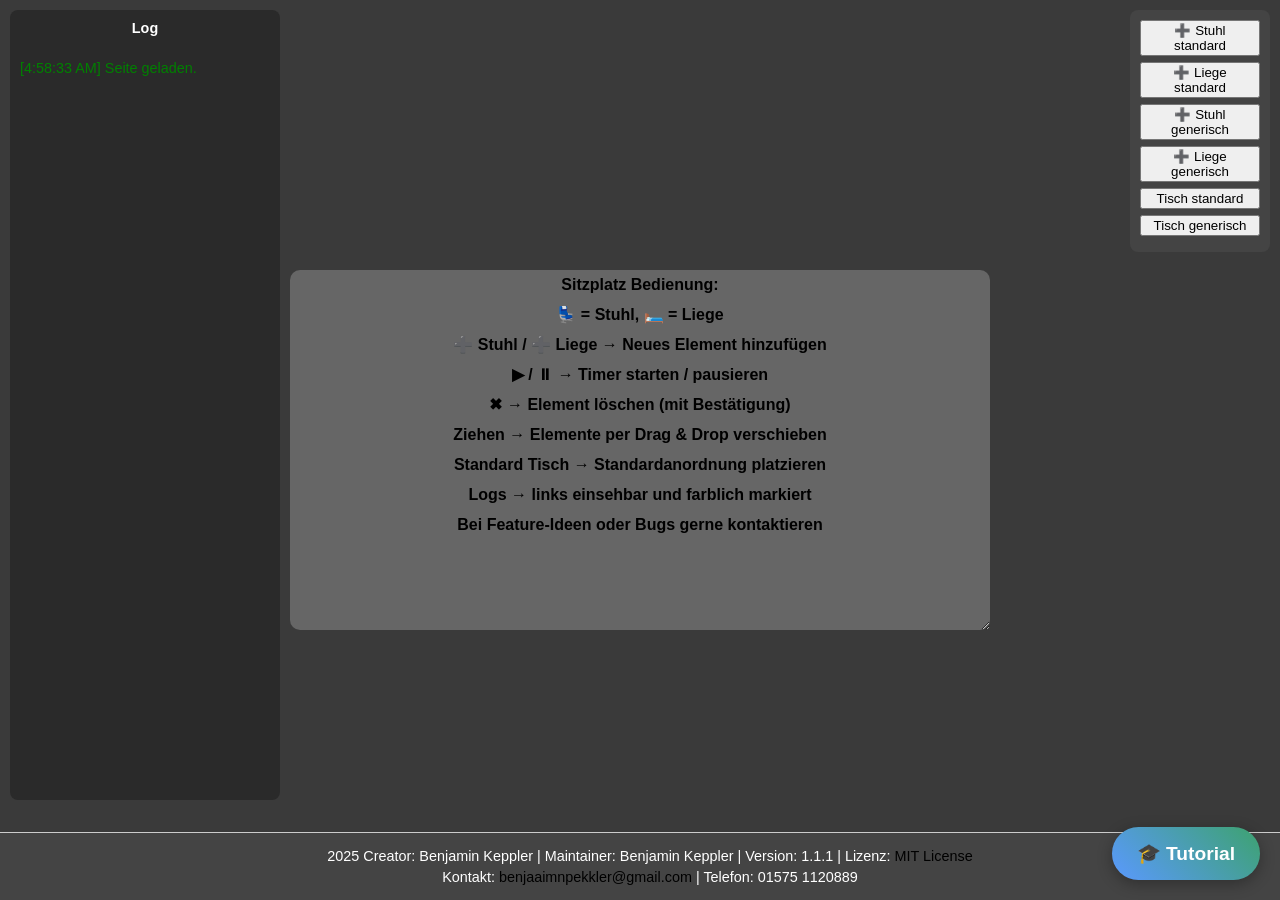
<file: index.html>
<!DOCTYPE html>
<html lang="de">
<head>
    <meta charset="UTF-8">
    <title>Sitzplatz Übersicht</title>
    <link rel="stylesheet" href="style.css">

</head>
<body>
<div id="menu">
    <button onclick="addSeat()">➕ Stuhl standard</button>
    <button onclick="addBed()">➕ Liege standard</button>
    <button onclick="addCustomSeat()">➕ Stuhl generisch</button>
    <button onclick="addCustomBed()">➕ Liege generisch</button>
    <button onclick="placeSeatsAroundTable()">Tisch standard</button>
    <button onclick="openSeatCountDialog()">Tisch generisch</button>
</div>

<div id="log">
    <h3>Log</h3>
    <div id="logContent"></div>
</div>

<div id="workspace">

    <!-- Table 1 -->
    <div id="table1" class="table">
        <!-- Pfeil im Table -->
        <!-- <button class="toggleTableBtn changeBtn">➡</button> -->
        <strong id="strongTop">Sitzplatz Bedienung:</strong><br>
        <div id="lameView">
            💺 = Stuhl, 🛏️ = Liege<br>
            ➕ Stuhl / ➕ Liege → Neues Element hinzufügen<br>
            ▶ / ⏸ → Timer starten / pausieren<br>
            ✖ → Element löschen (mit Bestätigung)<br>
            Ziehen → Elemente per Drag & Drop verschieben<br>
            Standard Tisch → Standardanordnung platzieren<br>
            Logs → links einsehbar und farblich markiert<br>
            Bei Feature-Ideen oder Bugs gerne kontaktieren
        </div>
        <canvas id="fishCanvas"  style="display: none; position: absolute; top: 0; left: 0; width: 100%; height: 100%;"></canvas>
    </div>
</div>
<!-- <script src="fish.js"></script>
<script>
    const toggleBtns = document.querySelectorAll('.toggleTableBtn');

    toggleBtns.forEach(btn => {
        btn.addEventListener('click', () => {
            if(document.getElementById('lameView').classList.contains('hidden')){
                console.log('Toggle button clicked1');
                document.getElementById('lameView').classList.remove('hidden');
                document.getElementById('fishCanvas').style.display = 'none';
                document.getElementById('strongTop').textContent = "Sitzplatz Bedienung:";
            } else {
                console.log('Toggle button clicked2'); 
                document.getElementById('lameView').classList.add('hidden');
                document.getElementById('fishCanvas').style.display = '';
                document.getElementById('strongTop').textContent = "Aquarium :D";
            }
        });
    });
</script> -->
<script>
window.addEventListener('beforeunload', function (e) {
    e.preventDefault(); // Manche Browser brauchen das noch
    e.returnValue = ''; // Wichtig, damit die Warnung erscheint
});
</script>
<script src="app.js"></script>
<script src="log.js"></script>

<footer id="footer" style="margin-top:20px; padding:10px; text-align:center; font-size:0.9em; color:#555; border-top:1px solid #ccc;">
    <p>
        2025 Creator: Benjamin Keppler | Maintainer: Benjamin Keppler | Version: 1.1.1 | Lizenz: <a href="https://opensource.org/licenses/MIT" target="_blank">MIT License</a>
    </p>
    <p>
        Kontakt: <a href="mailto: benjaaimnpekkler@gmail.com">benjaaimnpekkler@gmail.com</a> | Telefon: 01575 1120889
    </p>
</footer>

<!-- Tutorial Button -->
<div id="tutorial-button" onclick="window.open('tutorial.html', '_blank')" style="position: fixed; bottom: 20px; right: 20px; background: linear-gradient(45deg, #5a99ff, #3da26f); color: white; padding: 15px 25px; border-radius: 50px; font-size: 1.2rem; font-weight: bold; cursor: pointer; box-shadow: 0 4px 15px rgba(0,0,0,0.3); z-index: 10000; border: none;">
    🎓 Tutorial
</div>

</body>
</html>
</file>
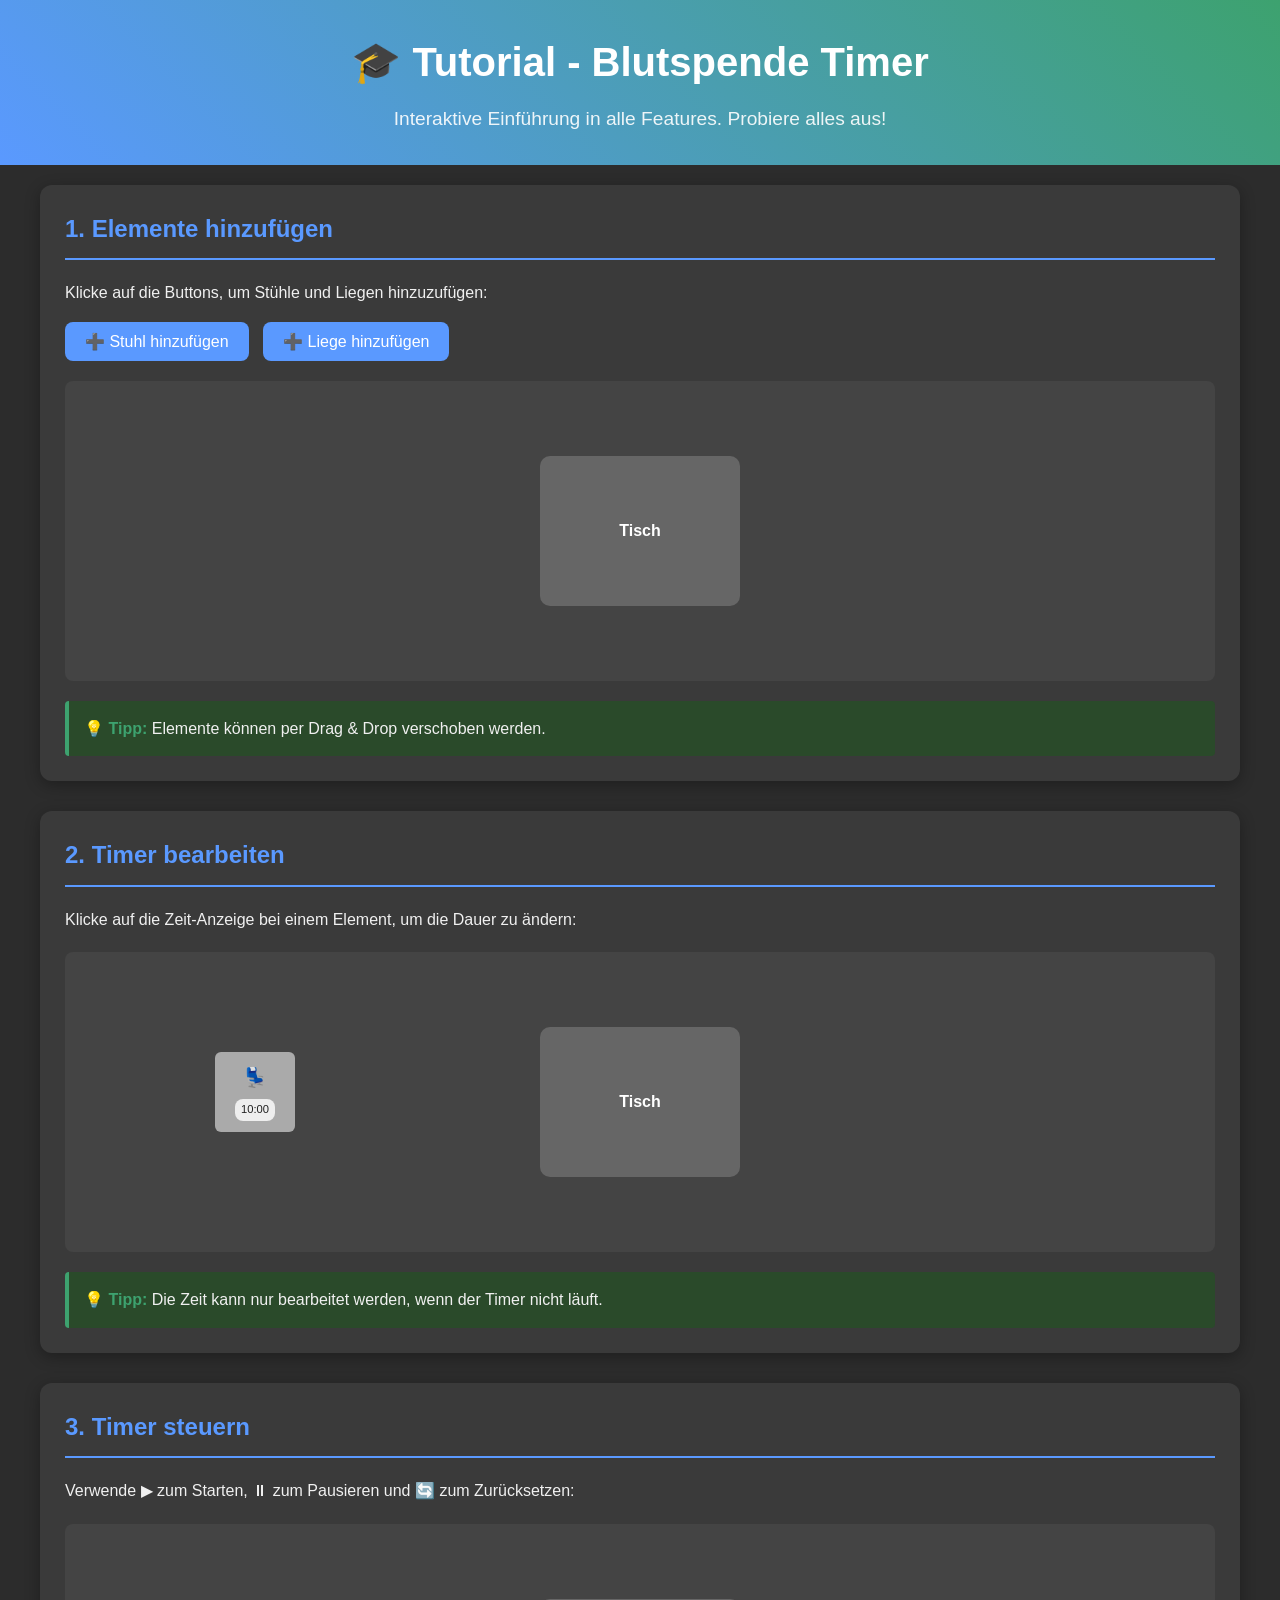
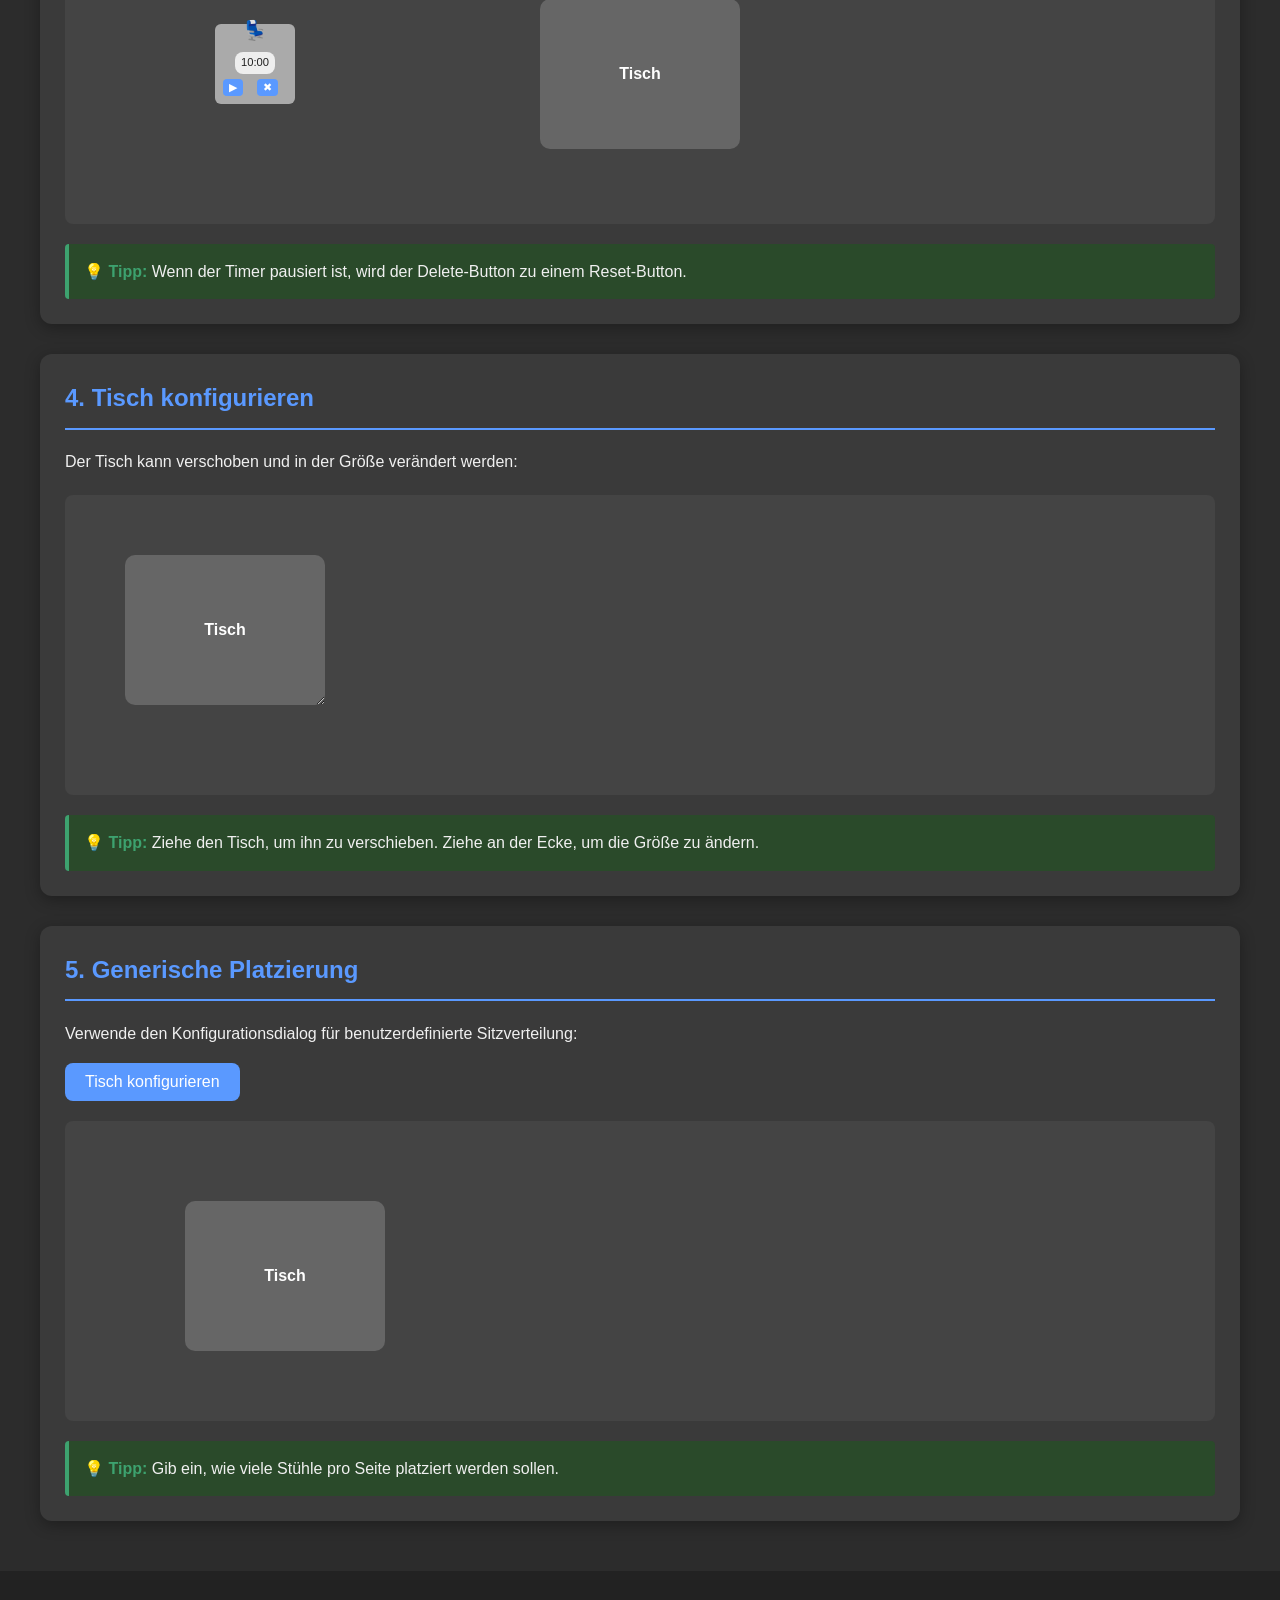
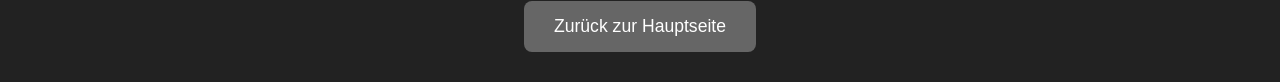
<file: tutorial.html>
<!DOCTYPE html>
<html lang="de">
<head>
    <meta charset="UTF-8">
    <title>Tutorial - Blutspende Timer</title>
    <link rel="stylesheet" href="tutorial.css">
</head>
<body>
    <header>
        <h1>🎓 Tutorial - Blutspende Timer</h1>
        <p>Interaktive Einführung in alle Features. Probiere alles aus!</p>
    </header>

    <div id="tutorial-content">
        <section id="section-1" class="tutorial-section">
            <h2>1. Elemente hinzufügen</h2>
            <p>Klicke auf die Buttons, um Stühle und Liegen hinzuzufügen:</p>
            <div class="demo-controls">
                <button onclick="addDemoSeat()">➕ Stuhl hinzufügen</button>
                <button onclick="addDemoBed()">➕ Liege hinzufügen</button>
            </div>
            <div class="demo-workspace" id="demo-workspace-1">
                <div class="demo-table">Tisch</div>
            </div>
            <div class="tutorial-tip">
                💡 <strong>Tipp:</strong> Elemente können per Drag & Drop verschoben werden.
            </div>
        </section>

        <section id="section-2" class="tutorial-section">
            <h2>2. Timer bearbeiten</h2>
            <p>Klicke auf die Zeit-Anzeige bei einem Element, um die Dauer zu ändern:</p>
            <div class="demo-workspace" id="demo-workspace-2">
                <div class="demo-table">Tisch</div>
            </div>
            <div class="tutorial-tip">
                💡 <strong>Tipp:</strong> Die Zeit kann nur bearbeitet werden, wenn der Timer nicht läuft.
            </div>
        </section>

        <section id="section-3" class="tutorial-section">
            <h2>3. Timer steuern</h2>
            <p>Verwende ▶ zum Starten, ⏸ zum Pausieren und 🔄 zum Zurücksetzen:</p>
            <div class="demo-workspace" id="demo-workspace-3">
                <div class="demo-table">Tisch</div>
            </div>
            <div class="tutorial-tip">
                💡 <strong>Tipp:</strong> Wenn der Timer pausiert ist, wird der Delete-Button zu einem Reset-Button.
            </div>
        </section>

        <section id="section-4" class="tutorial-section">
            <h2>4. Tisch konfigurieren</h2>
            <p>Der Tisch kann verschoben und in der Größe verändert werden:</p>
            <div class="demo-workspace" id="demo-workspace-4">
                <div id="demo-table-4" class="demo-table resizable">Tisch</div>
            </div>
            <div class="tutorial-tip">
                💡 <strong>Tipp:</strong> Ziehe den Tisch, um ihn zu verschieben. Ziehe an der Ecke, um die Größe zu ändern.
            </div>
        </section>

        <section id="section-5" class="tutorial-section">
            <h2>5. Generische Platzierung</h2>
            <p>Verwende den Konfigurationsdialog für benutzerdefinierte Sitzverteilung:</p>
            <div class="demo-controls">
                <button onclick="openDemoSeatDialog()">Tisch konfigurieren</button>
            </div>
            <div class="demo-workspace" id="demo-workspace-5">
                <div class="demo-table">Tisch</div>
            </div>
            <div class="tutorial-tip">
                💡 <strong>Tipp:</strong> Gib ein, wie viele Stühle pro Seite platziert werden sollen.
            </div>
        </section>
    </div>

    <footer>
        <button onclick="window.close()" class="back-btn">Zurück zur Hauptseite</button>
    </footer>

    <script src="tutorial.js"></script>
</body>
</html>
</file>
<file: style.css>
body {
    margin: 0;
    font-family: sans-serif;
    background: #2c2c2c;
}

#menu {
    position: fixed;
    top: 10px;
    right: 10px;
    background: #444;
    padding: 10px;
    border-radius: 8px;
    z-index: 1000;
}

#menu button {
    display: block;
    margin-bottom: 6px;
    width: 120px;
    cursor: pointer;
}

#workspace {
    position: relative;
    width: 100vw;
    height: 100vh;
    background: #3a3a3a;
}

#table {
    position: absolute;
    width: 700px;
    height: 360px;
    background: #666;
    top: 50%;
    left: 50%;
    transform: translate(-50%, -50%);
    border-radius: 10px;
    text-align: center;
    line-height: 30px;
    font-weight: bold;
    pointer-events: none;
}
#table {
    position: absolute;
    width: 700px;
    height: 360px;
    background: #666;
    top: 50%;
    left: 50%;
    transform: translate(-50%, -50%);
    border-radius: 10px;
    text-align: center;
    line-height: 30px;
    font-weight: bold;
    pointer-events: none;
}
#table1 {
    position: absolute;
    width: 700px;
    height: 360px;
    background: #666;
    top: 50%;
    left: 50%;
    transform: translate(-50%, -50%);
    border-radius: 10px;
    text-align: center;
    line-height: 30px;
    font-weight: bold;
    pointer-events: auto;
    resize: both;
    overflow: hidden;
    cursor: grab;
}

#table1.dragging {
    cursor: grabbing;
}
#table2 {
    position: absolute;
    width: 700px;
    height: 360px;
    background: #666;
    top: 50%;
    left: 50%;
    transform: translate(-50%, -50%);
    border-radius: 10px;
    text-align: center;
    line-height: 30px;
    font-weight: bold;
    pointer-events: none;
}
.table {
    position: absolute;
    width: 700px;
    height: 360px;
    background: #666;
    top: 50%;
    left: 50%;
    transform: translate(-50%, -50%);
    border-radius: 10px;
    text-align: center;
    line-height: 30px;
    font-weight: bold;
    pointer-events: none;
}
.changeBtn {
    position: absolute;
    top: 10px;
    right: 10px;
    font-size: 20px;
    padding: 5px 10px;
    cursor: pointer;
    pointer-events: auto;
}
.hidden {
    display: none;
}   
.element {
    position: absolute;
    width: 100px;
    height: 100px;
    background: #aaa;
    border-radius: 6px;
    cursor: grab;
    display: flex;
    flex-direction: column;
    justify-content: center;
    align-items: center;
    user-select: none;
}

.element.bed {
    width: 100px;
    height: 250px;
    background: #8aa;
}

.element .timer {
    font-size: 12px;
    margin-top: 4px;
    color: #222;
    background: rgba(255,255,255,0.85);
    padding: 2px 6px;
    border-radius: 10px;
}

.element .label {
    font-size: 16px;
    padding: 2px 6px;
    background: rgba(255,255,255,0.9);
    border-radius: 6px;
    cursor: text;
}

.element .label-edit {
    font-size: 14px;
    padding: 2px 4px;
    border-radius: 4px;
    border: 1px solid #888;
    width: 80px;
}

.element .timer-edit {
    font-size: 12px;
    padding: 2px 4px;
    border-radius: 4px;
    border: 1px solid #888;
    width: 60px;
    text-align: center;
}

.element .controls {
    display: flex;
    gap: 6px;
    margin-top: 4px;
}

.element .controls button {
    font-size: 11px;
    padding: 2px 6px;
    border-radius: 6px;
    border: none;
    cursor: pointer;
}

.element.running {
    box-shadow: 0 0 10px rgba(0,200,0,0.6);
    background: #bfeec0;
}

.element.alert {
    background: red;
    animation: blink 1s infinite;
    color: white;
}

.element.alert {
    background: red;
    animation: blink 1s infinite;
}
.element.paused {
    background: #ffa909;
}
.element button {
    font-size: 10px;
    margin-top: 2px;
}

@keyframes blink {
    0% { opacity: 1; }
    50% { opacity: 0.4; }
    100% { opacity: 1; }
}
/* Footer */
#footer {
    position: fixed;       /* Immer unten anzeigen */
    bottom: 0;
    left: 0;
    width: 100%;
    background: #444;      /* Passend zum Menü */
    color: #000000;
    text-align: center;
    font-size: 0.9em;
    padding: 8px 0;
    border-top: 1px solid #666;
    z-index: 999;
}
#footer p {
    margin: 5px;
    padding: 0;
    color: #ffffff;
}

#footer a {
    color: rgb(0, 0, 0);
    text-decoration: none;
}

#footer a:hover {
    text-decoration: underline;
}
/* Log-Spalte */
#log {
    position: fixed;
    top: 10px;
    left: 10px;
    width: 250px;
    height: calc(100vh - 10px - 120px); /* Footer berücksichtigen */
    background: #2a2a2a;
    color: #ddd;
    padding: 10px;
    border-radius: 8px;
    font-size: 0.9em;
    z-index: 900;
    display: flex;
    flex-direction: column; /* Wichtig */
}

#log h3 {
    margin-top: 0;
    margin-bottom: 10px;
    font-size: 1em;
    text-align: center;
    color: #fff;
    flex: 0 0 auto; /* Header bleibt fix */
}

#logContent {
    flex: 1 1 auto;      /* Nimmt verbleibenden Platz ein */
    overflow-y: auto;    /* Scrollen aktivieren */
}

.custom-dialog-overlay {
    position: fixed;
    inset: 0;
    background: rgba(0,0,0,0.65);
    display: flex;
    align-items: center;
    justify-content: center;
    z-index: 2000;
    padding: 20px;
}

.custom-dialog-panel {
    background: #262626;
    border: 1px solid #555;
    border-radius: 14px;
    box-shadow: 0 0 30px rgba(0,0,0,0.5);
    padding: 24px;
    width: min(360px, 100%);
    color: #f0f0f0;
}

.custom-dialog-panel h2 {
    margin-top: 0;
    margin-bottom: 18px;
    font-size: 1.2rem;
}

.custom-dialog-panel label {
    display: block;
    margin-bottom: 16px;
    font-size: 0.95rem;
}

.custom-dialog-panel input[type="number"] {
    width: 100%;
    margin-top: 8px;
    padding: 10px 12px;
    border-radius: 8px;
    border: 1px solid #555;
    background: #1d1d1d;
    color: #fff;
}

.orientation-group {
    display: flex;
    gap: 10px;
    margin-bottom: 18px;
}

.orientation-btn {
    flex: 1;
    border: 1px solid #555;
    border-radius: 10px;
    background: #333;
    color: #ddd;
    padding: 10px 12px;
    cursor: pointer;
}

.orientation-btn.selected {
    background: #5a99ff;
    border-color: #3580ff;
    color: #fff;
}

.dialog-buttons {
    display: flex;
    gap: 10px;
    justify-content: flex-end;
    flex-wrap: wrap;
}

.commit-btn,
.cancel-btn {
    min-width: 120px;
    border: none;
    border-radius: 10px;
    padding: 10px 16px;
    cursor: pointer;
    font-weight: 600;
}

.commit-btn {
    background: #2e8b57;
    color: #fff;
}

.cancel-btn {
    background: #444;
    color: #ddd;
}

.commit-btn:hover {
    background: #3da26f;
}

.cancel-btn:hover {
    background: #555;
}

.seat-config-grid {
    display: grid;
    gap: 14px;
}

.seat-config-row {
    display: flex;
    align-items: center;
    justify-content: center;
    gap: 12px;
}

.seat-config-row label {
    display: inline-flex;
    flex-direction: column;
    align-items: center;
    font-size: 0.95rem;
    gap: 6px;
}

.seat-config-row input[type="number"] {
    width: 72px;
    padding: 8px 10px;
    border-radius: 8px;
    border: 1px solid #555;
    background: #1d1d1d;
    color: #fff;
    text-align: center;
}

.mini-table {
    width: 120px;
    height: 100px;
    border: 2px solid #777;
    border-radius: 14px;
    position: relative;
    display: grid;
    place-items: center;
    color: #ddd;
    font-size: 0.95rem;
    background: #2f2f2f;
}

.mini-table::before {
    content: 'Tisch';
    position: absolute;
    font-size: 0.85rem;
    color: #bbb;
}
</file>
<file: tutorial.css>
body {
    margin: 0;
    font-family: sans-serif;
    background: #2c2c2c;
    color: #f0f0f0;
    line-height: 1.6;
}

header {
    background: linear-gradient(45deg, #5a99ff, #3da26f);
    padding: 30px;
    text-align: center;
    color: white;
}

header h1 {
    margin: 0;
    font-size: 2.5rem;
}

header p {
    margin: 10px 0 0 0;
    font-size: 1.2rem;
    opacity: 0.9;
}

#tutorial-content {
    max-width: 1200px;
    margin: 0 auto;
    padding: 20px;
}

.tutorial-section {
    background: #3a3a3a;
    border-radius: 12px;
    padding: 25px;
    margin-bottom: 30px;
    box-shadow: 0 4px 15px rgba(0,0,0,0.3);
}

.tutorial-section h2 {
    color: #5a99ff;
    margin-top: 0;
    border-bottom: 2px solid #5a99ff;
    padding-bottom: 10px;
}

.demo-controls {
    margin: 15px 0;
}

.demo-controls button {
    background: #5a99ff;
    color: white;
    border: none;
    padding: 10px 20px;
    border-radius: 8px;
    cursor: pointer;
    margin-right: 10px;
    font-size: 1rem;
}

.demo-controls button:hover {
    background: #4a89e8;
}

.demo-workspace {
    position: relative;
    height: 300px;
    background: #444;
    border-radius: 8px;
    margin: 20px 0;
    overflow: hidden;
}

.demo-table {
    position: absolute;
    width: 200px;
    height: 150px;
    background: #666;
    border-radius: 10px;
    top: 50%;
    left: 50%;
    transform: translate(-50%, -50%);
    display: flex;
    align-items: center;
    justify-content: center;
    font-weight: bold;
    color: #fff;
    cursor: grab;
}

.demo-table.resizable {
    resize: both;
    overflow: hidden;
}

.demo-table.resizable:active {
    cursor: grabbing;
}

.demo-element {
    position: absolute;
    width: 80px;
    height: 80px;
    background: #aaa;
    border-radius: 6px;
    cursor: grab;
    display: flex;
    flex-direction: column;
    justify-content: center;
    align-items: center;
    user-select: none;
    font-size: 0.8rem;
}

.demo-element.bed {
    width: 80px;
    height: 200px;
}

.demo-element .demo-label {
    font-size: 1.2rem;
    margin-bottom: 5px;
}

.demo-element .demo-timer {
    font-size: 0.7rem;
    background: rgba(255,255,255,0.8);
    padding: 2px 6px;
    border-radius: 8px;
    color: #222;
    cursor: pointer;
}

.demo-element .demo-controls {
    display: flex;
    gap: 4px;
    margin-top: 5px;
}

.demo-element .demo-controls button {
    font-size: 0.7rem;
    padding: 2px 6px;
    border-radius: 4px;
    border: none;
    cursor: pointer;
}

.tutorial-tip {
    background: #2a4a2a;
    border-left: 4px solid #3da26f;
    padding: 15px;
    margin-top: 15px;
    border-radius: 4px;
}

.tutorial-tip strong {
    color: #3da26f;
}

footer {
    text-align: center;
    padding: 30px;
    background: #222;
}

.back-btn {
    background: #666;
    color: white;
    border: none;
    padding: 15px 30px;
    border-radius: 8px;
    cursor: pointer;
    font-size: 1.1rem;
}

.back-btn:hover {
    background: #777;
}

/* Dialog Styles */
.demo-dialog-overlay {
    position: fixed;
    inset: 0;
    background: rgba(0,0,0,0.7);
    display: flex;
    align-items: center;
    justify-content: center;
    z-index: 10000;
}

.demo-dialog-panel {
    background: #262626;
    border: 1px solid #555;
    border-radius: 14px;
    box-shadow: 0 0 30px rgba(0,0,0,0.5);
    padding: 24px;
    width: min(360px, 90%);
    color: #f0f0f0;
}

.demo-dialog-panel h2 {
    margin-top: 0;
    margin-bottom: 18px;
    font-size: 1.2rem;
}

.demo-dialog-panel label {
    display: block;
    margin-bottom: 16px;
    font-size: 0.95rem;
}

.demo-dialog-panel input[type="number"] {
    width: 100%;
    margin-top: 8px;
    padding: 10px 12px;
    border-radius: 8px;
    border: 1px solid #555;
    background: #1d1d1d;
    color: #fff;
}

.seat-config-grid {
    display: grid;
    gap: 14px;
}

.seat-config-row {
    display: flex;
    align-items: center;
    justify-content: center;
    gap: 12px;
}

.seat-config-row label {
    display: inline-flex;
    flex-direction: column;
    align-items: center;
    font-size: 0.95rem;
    gap: 6px;
}

.seat-config-row input[type="number"] {
    width: 72px;
    padding: 8px 10px;
    border-radius: 8px;
    border: 1px solid #555;
    background: #1d1d1d;
    color: #fff;
    text-align: center;
}

.mini-table {
    width: 80px;
    height: 60px;
    border: 2px solid #777;
    border-radius: 8px;
    position: relative;
    display: grid;
    place-items: center;
    color: #ddd;
    font-size: 0.8rem;
    background: #2f2f2f;
}

.mini-table::before {
    content: 'Tisch';
    position: absolute;
    font-size: 0.7rem;
    color: #bbb;
}

.dialog-buttons {
    display: flex;
    gap: 10px;
    justify-content: flex-end;
    flex-wrap: wrap;
    margin-top: 20px;
}

.commit-btn, .cancel-btn {
    min-width: 100px;
    border: none;
    border-radius: 8px;
    padding: 10px 16px;
    cursor: pointer;
    font-weight: 600;
}

.commit-btn {
    background: #2e8b57;
    color: #fff;
}

.cancel-btn {
    background: #444;
    color: #ddd;
}

.commit-btn:hover {
    background: #3da26f;
}

.cancel-btn:hover {
    background: #555;
}
</file>
